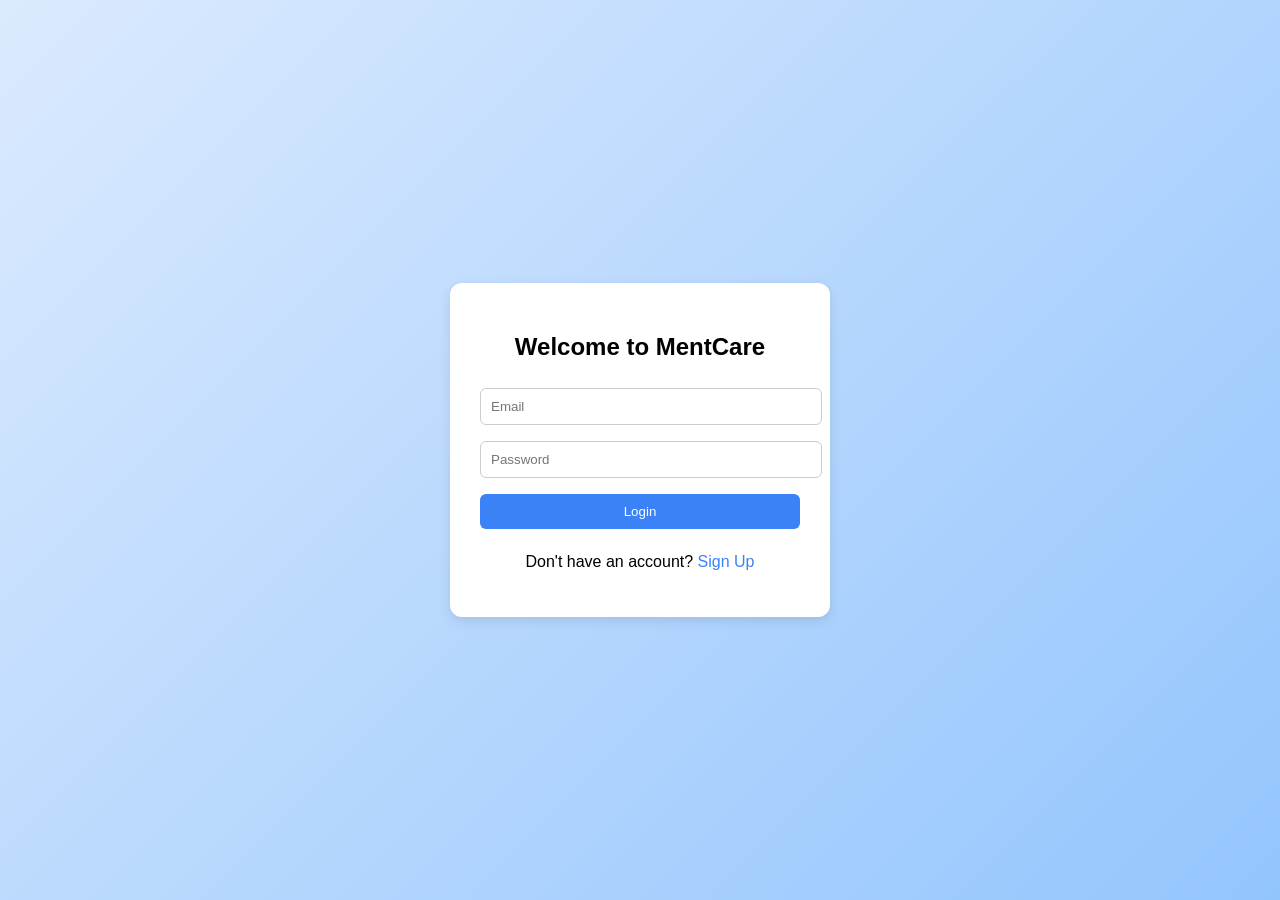
<file: index.html>
<!DOCTYPE html>
<html lang="en">
<head>
  <meta charset="UTF-8">
  <title>MentCare | Login</title>
  <link rel="stylesheet" href="style.css">
</head>
<body>
  <div class="container">
    <h2>Welcome to MentCare</h2>
    <form id="loginForm">
      <input type="email" id="loginEmail" placeholder="Email" required>
      <input type="password" id="loginPassword" placeholder="Password" required>
      <button type="submit">Login</button>
      <p>Don't have an account? <a href="signup.html">Sign Up</a></p>
    </form>
  </div>

  <script src="script.js"></script>
</body>
</html>
</file>
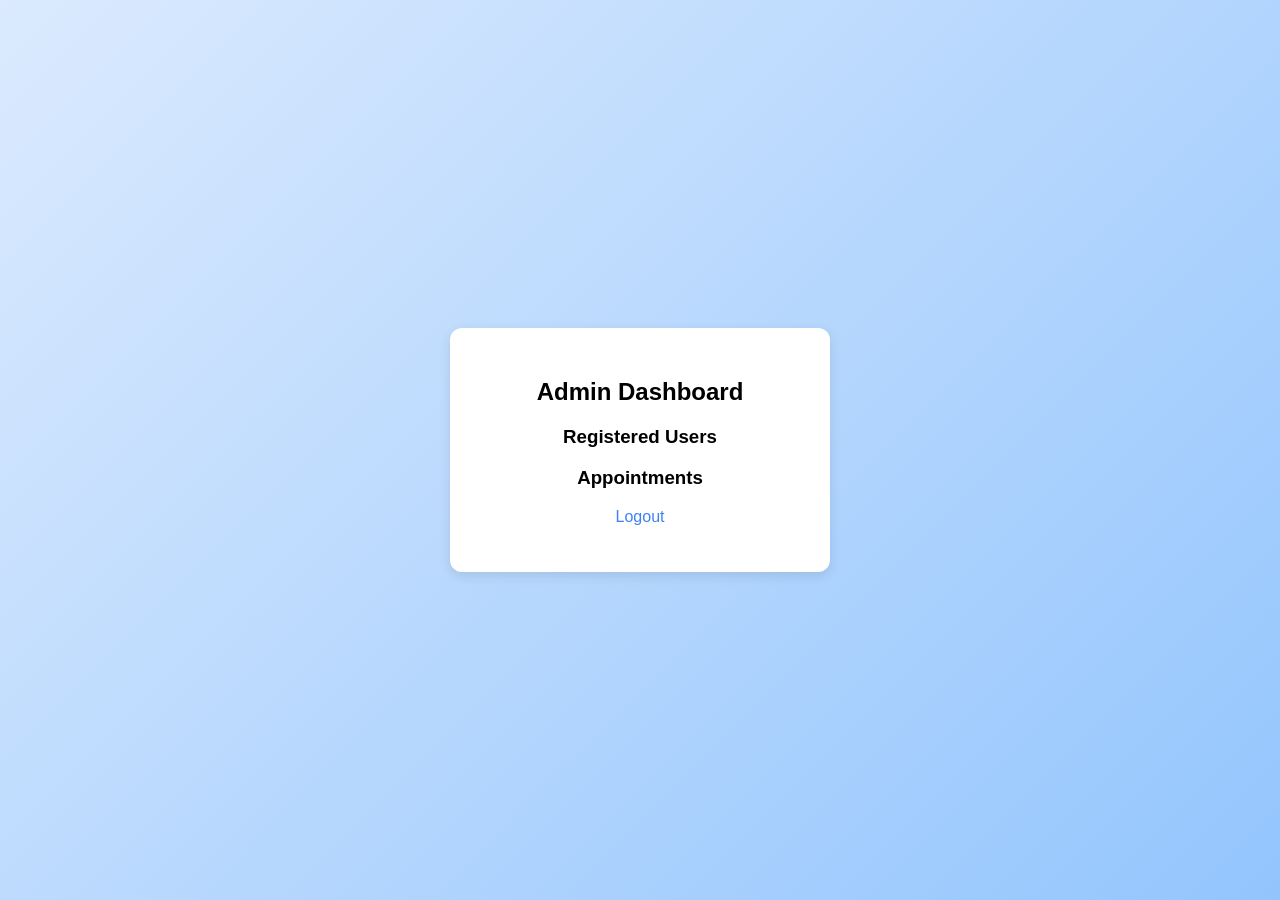
<file: admin.html>
<!DOCTYPE html>
<html lang="en">
<head>
  <meta charset="UTF-8">
  <title>Admin | MentCare</title>
  <link rel="stylesheet" href="style.css">
</head>
<body>
  <div class="container">
    <h2>Admin Dashboard</h2>
    <h3>Registered Users</h3>
    <ul id="userList"></ul>

    <h3>Appointments</h3>
    <ul id="appointmentList"></ul>

    <p><a href="index.html">Logout</a></p>
  </div>

  <script src="script.js"></script>
</body>
</html>
</file>
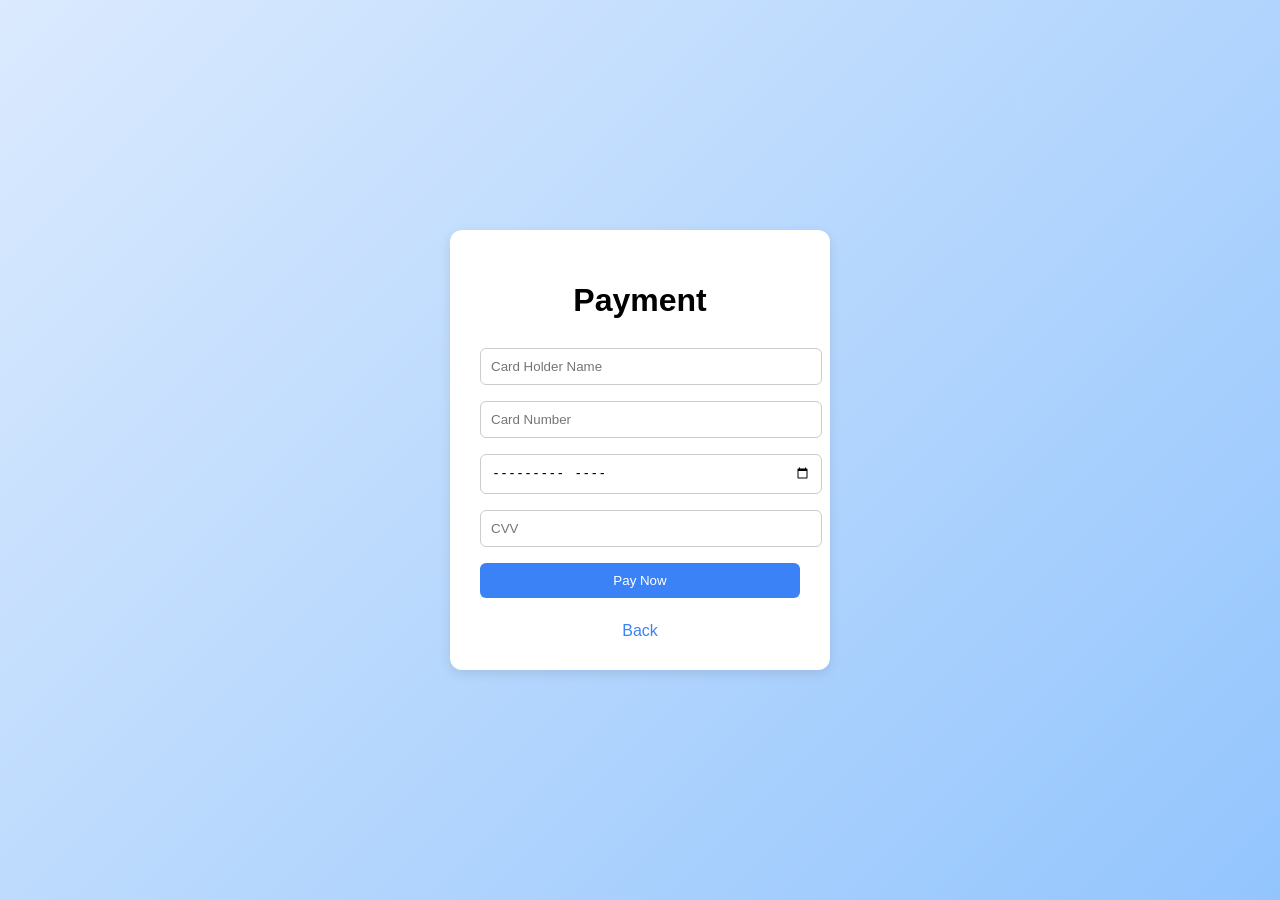
<file: payment.html>
<!DOCTYPE html>
<html lang="en">
<head>
  <meta charset="UTF-8">
  <meta name="viewport" content="width=device-width, initial-scale=1.0">
  <title>Payment - MentCare</title>
  <link rel="stylesheet" href="style.css">
</head>
<body>
  <div class="container">
    <h1>Payment</h1>
    <input type="text" placeholder="Card Holder Name">
    <input type="number" placeholder="Card Number">
    <input type="month" placeholder="Expiry Date">
    <input type="password" placeholder="CVV">
    <button onclick="makePayment()">Pay Now</button>
    <p id="msg"></p>
    <a href="user.html">Back</a>
  </div>
  <script src="script.js"></script>
</body>
</html>
</file>
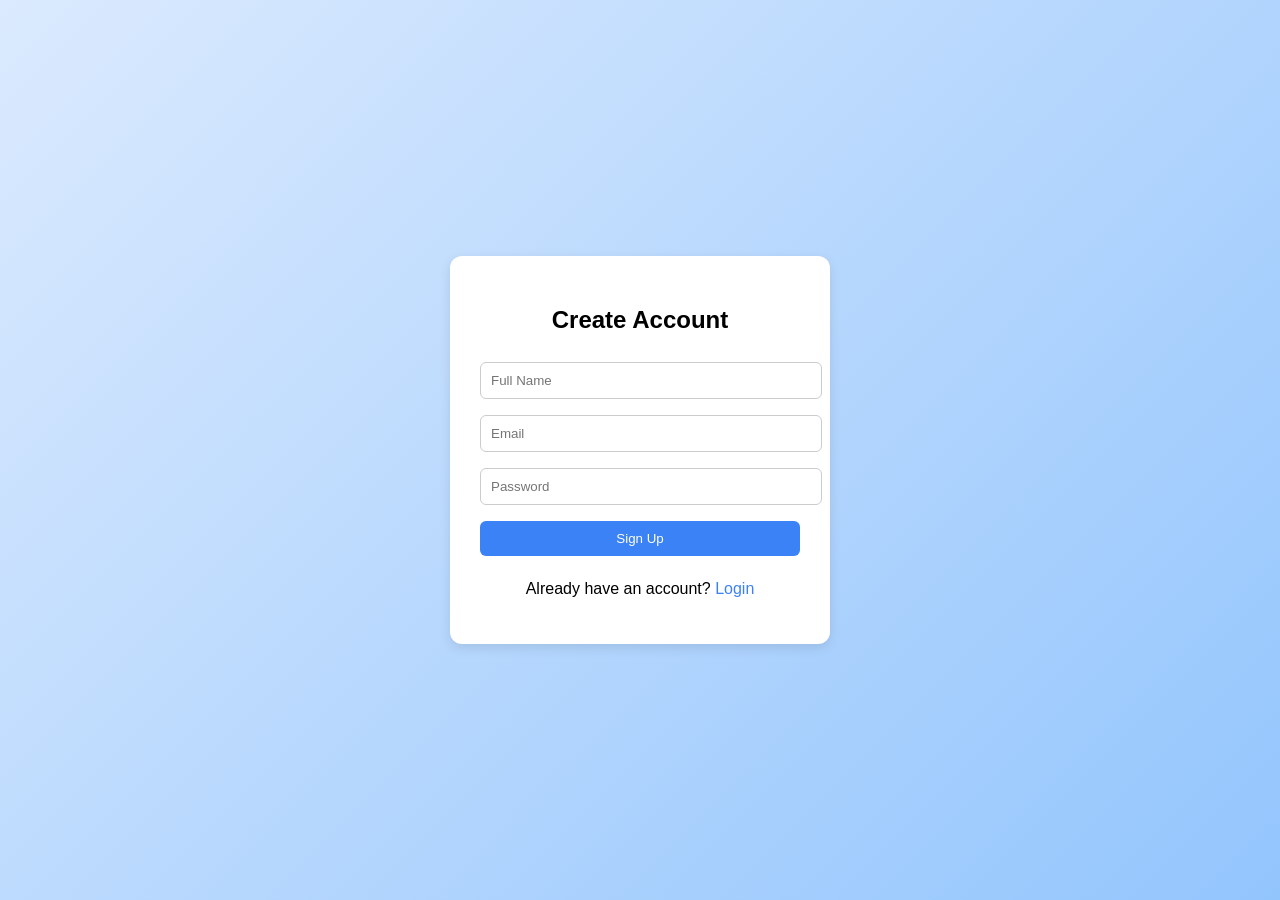
<file: user.html>
<!DOCTYPE html>
<html lang="en">
<head>
  <meta charset="UTF-8">
  <title>MentCare | Signup</title>
  <link rel="stylesheet" href="style.css">
</head>
<body>
  <div class="container">
    <h2>Create Account</h2>
    <form id="signupForm">
      <input type="text" id="signupName" placeholder="Full Name" required>
      <input type="email" id="signupEmail" placeholder="Email" required>
      <input type="password" id="signupPassword" placeholder="Password" required>
      <button type="submit">Sign Up</button>
      <p>Already have an account? <a href="index.html">Login</a></p>
    </form>
  </div>

  <script src="script.js"></script>
</body>
</html>
</file>
<file: style.css>
body {
  font-family: 'Poppins', sans-serif;
  background: linear-gradient(135deg, #dbeafe, #93c5fd);
  display: flex;
  justify-content: center;
  align-items: center;
  height: 100vh;
  margin: 0;
}

.container {
  background: white;
  padding: 30px;
  border-radius: 12px;
  width: 320px;
  box-shadow: 0 4px 12px rgba(0,0,0,0.1);
  text-align: center;
}

input, select, button {
  width: 100%;
  padding: 10px;
  margin: 8px 0;
  border-radius: 6px;
  border: 1px solid #ccc;
}

button {
  background-color: #3b82f6;
  color: white;
  border: none;
  cursor: pointer;
}

button:hover {
  background-color: #2563eb;
}

a {
  color: #3b82f6;
  text-decoration: none;
}
</file>
